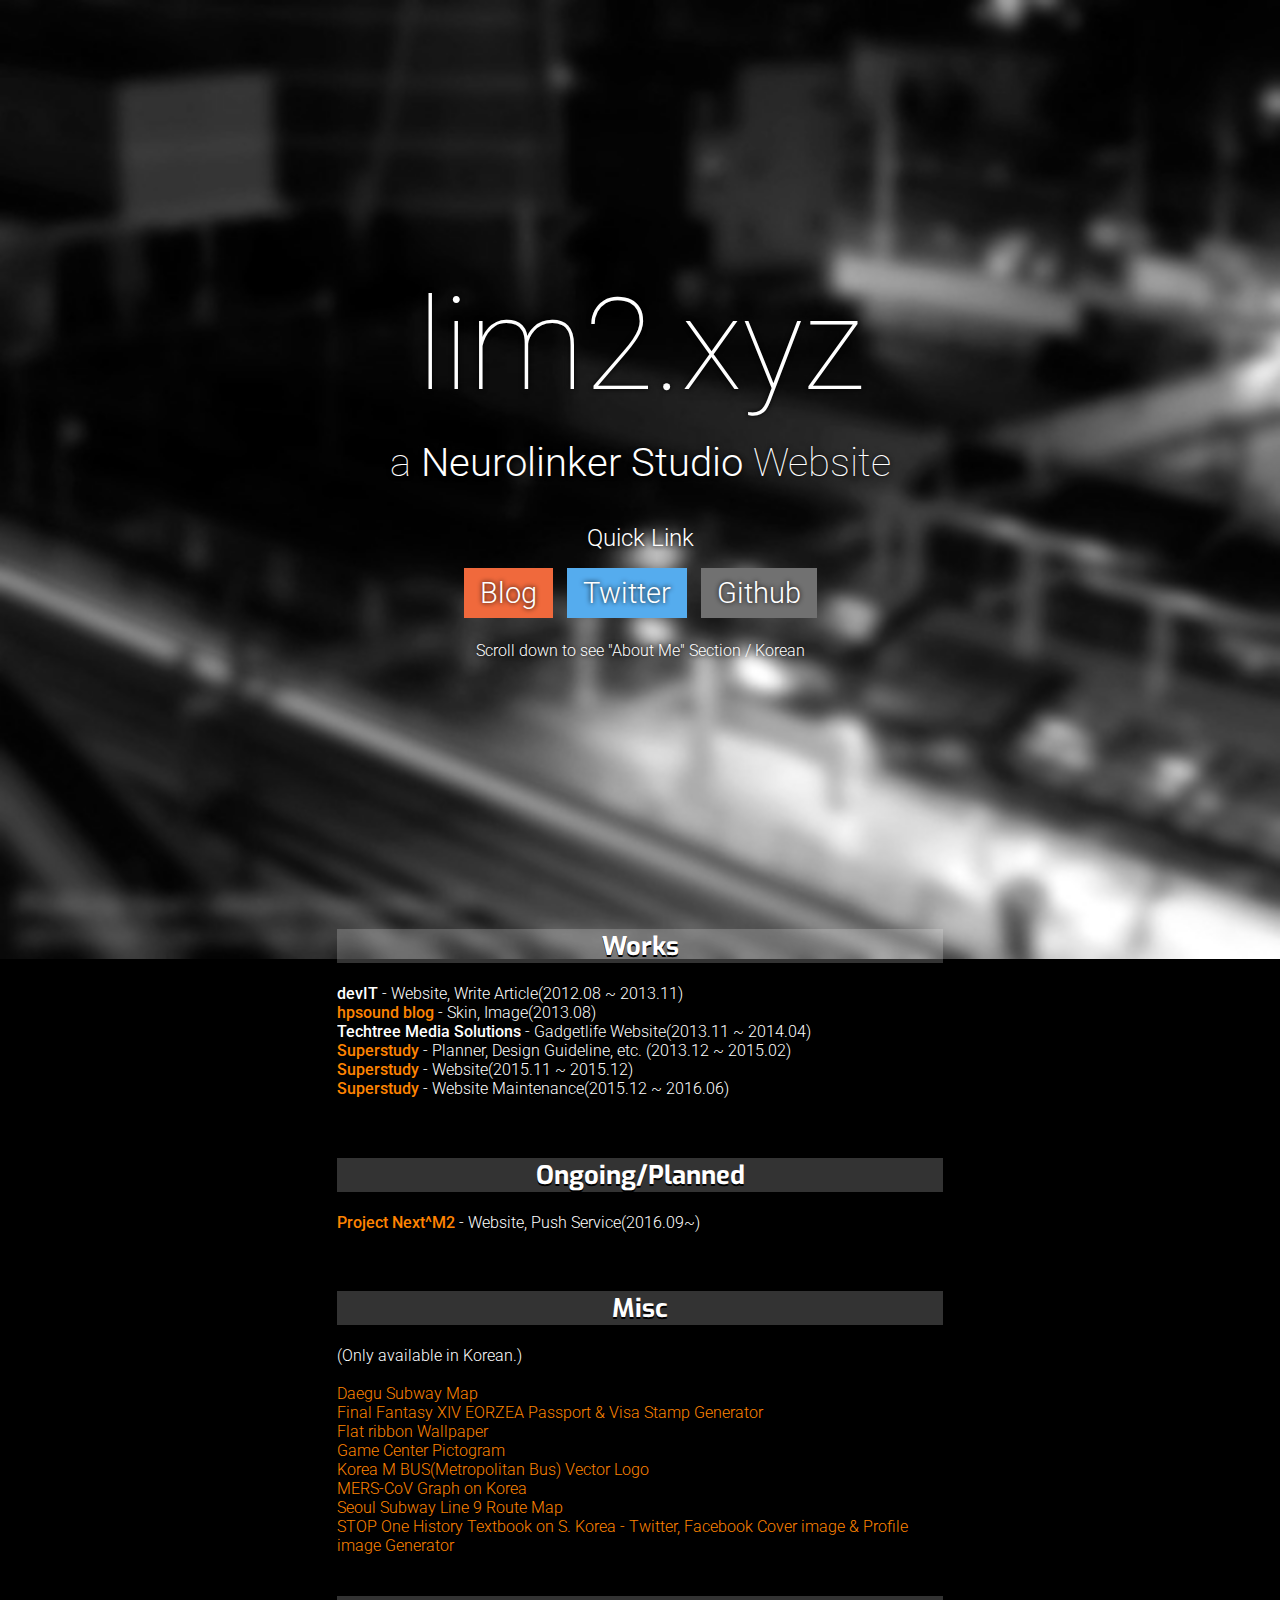
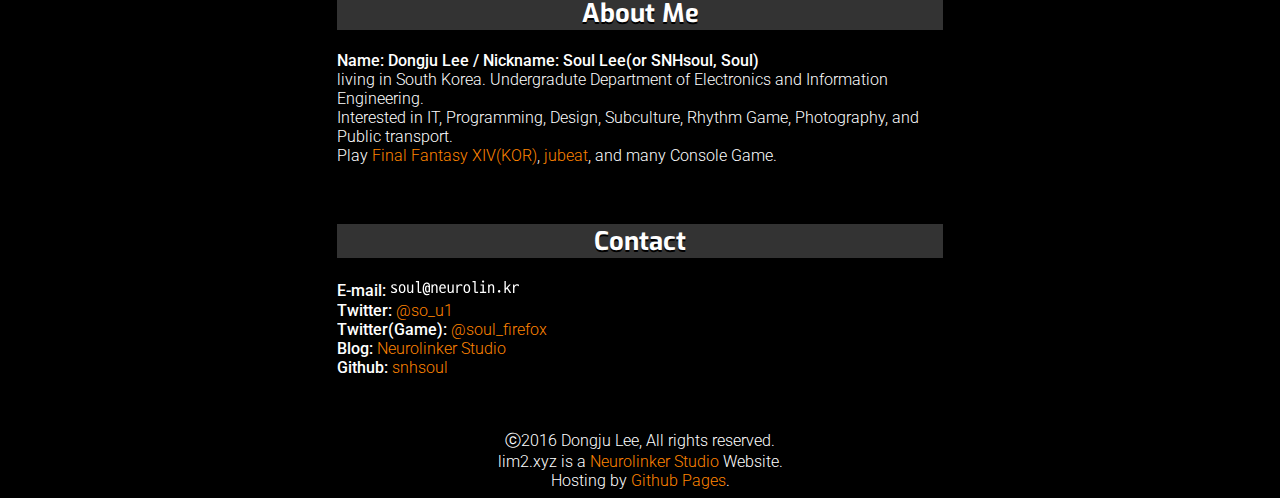
<file: index.html>
<!DOCTYPE HTML>
<html>
	<head>
		<meta charset="utf-8">
		<meta name="viewport" content="width=device-width, initial-scale=1">
		<link rel="stylesheet" href="./newone.css">
		<link href='https://fonts.googleapis.com/css?family=Exo:700' rel='stylesheet' type='text/css'>
		<link href='https://fonts.googleapis.com/css?family=Roboto:100,300,500' rel='stylesheet' type='text/css'>
		<title>lim2.xyz - a Neurolinker Studio Website</title>
	</head>
	<body>
	<!-- 미코테는 사랑입니다 -->
		<div class="face">
			<main>
				<subt>lim2.xyz</subt>
				<br>
				<br>
				<subsubt>a <font style="font-weight: 300;">Neurolinker Studio</font> Website<br></subsubt>
				<br>
				<br>
				<cont>
						Quick Link<br>
						<p>
							<btn_blog><a href="http://b.neurolin.kr" target="_blank">Blog</a></btn_blog>
							<btn_twitter><a href="http://twitter.com/so_u1" target="_blank">Twitter</a></btn_twitter>
							<btn_github><a href="http://github.com/snhsoul" target="_blank">Github</a></btn_github>
						</p>
				</cont>
				<down>
					Scroll down to see "About Me" Section / <a href="http://lim2.xyz/ko">Korean</a>
				</down>
			</main>
		</div>
		<div class="aboutouter">
			<div class="about">
				<h2>Works</h2>
				<p>
					<font style="font-weight: 500;">devIT</font> - Website, Write Article(2012.08 ~ 2013.11)<br>
					<a href="http://seafly314.tistory.com" target="_blank"><font style="font-weight: 500;">hpsound blog</font></a> - Skin, Image(2013.08)<br />
					<font style="font-weight: 500;">Techtree Media Solutions</font> - Gadgetlife Website(2013.11 ~ 2014.04)<br>
					<a href="http://www.facebook.com/ducksosuperstudy" target="_blank"><font style="font-weight: 500;">Superstudy</font></a> - Planner, Design Guideline, etc. (2013.12 ~ 2015.02)<br>
					<a href="http://www.superstudy.kr"><font style="font-weight: 500;">Superstudy</font></a> - Website(2015.11 ~ 2015.12)<br />
					<a href="http://www.superstudy.kr"><font style="font-weight: 500;">Superstudy</font></a> - Website Maintenance(2015.12 ~ 2016.06)<br />
					<br>
					<br>
				</p>
				<h2>Ongoing/Planned</h2>
				<p>
					<a href="javascript:alert('Sorry. This contents is not available yet.');"><font style="font-weight: 500;">Project Next^M2</font></a> - Website, Push Service(2016.09~)<br />
					<br>
					<br>
				</p>
				<h2>Misc</h2>
				<p>
					(Only available in Korean.)<br>
					<br>
					<a href="http://b.neurolin.kr/30" target="_blank">Daegu Subway Map</a><br>
					<a href="http://lim2.xyz/eorzea" target="_blank">Final Fantasy XIV EORZEA Passport & Visa Stamp Generator</a><br>
					<a href="http://b.neurolin.kr/36" target="_blank">Flat ribbon Wallpaper</a><br>
					<a href="http://b.neurolin.kr/24" target="_blank">Game Center Pictogram</a><br>
					<a href="http://b.neurolin.kr/31" target="_blank">Korea M BUS(Metropolitan Bus) Vector Logo</a><br>
					<a href="http://b.neurolin.kr/40" target="_blank">MERS-CoV Graph on Korea</a><br>
					<a href="http://b.neurolin.kr/29" target="_blank">Seoul Subway Line 9 Route Map</a><br>
					<a href="http://b.neurolin.kr/52" target="_blank">STOP One History Textbook on S. Korea - Twitter, Facebook Cover image & Profile image Generator</a>
					<br>
					<br>
				</p>
				<h2>About Me</h2>
				<p>
					<font style="font-weight: 500;">Name: Dongju Lee / Nickname: Soul Lee(or SNHsoul, Soul)</font><br>
					living in South Korea. Undergradute Department of Electronics and Information Engineering.<br>
					Interested in IT, Programming, Design, Subculture, Rhythm Game, Photography, and Public transport.<br>
					Play <a href="http://www.ff14.co.kr">Final Fantasy XIV(KOR)</a>, <a href="http://jubeat.uniana.com/main.php">jubeat</a>, and many Console Game.<br>
					<br>
					<br>
				</p>
				<h2>Contact</h2>
				<p>
					<font style="font-weight: 500;">E-mail:</font> <img src="./e-mail.svg" width="130px"><br>
					<font style="font-weight: 500;">Twitter:</font> <a href="http://twitter.com/so_u1" target="_blank">@so_u1</a><br>
					<font style="font-weight: 500;">Twitter(Game):</font> <a href="http://twitter.com/soul_firefox" target="_blank">@soul_firefox</a><br>
					<font style="font-weight: 500;">Blog:</font> <a href="http://neurolin.kr" target="_blank">Neurolinker Studio</a><br>
					<font style="font-weight: 500;">Github:</font> <a href="http://github.com/snhsoul" target="_blank">snhsoul</a><br>
					<br>
					<br>
				</p>
			</div>
			<div class="footer">
				ⓒ2016 Dongju Lee, All rights reserved.<br>
				lim2.xyz is a <a href="http://neurolin.kr" target="_blank">Neurolinker Studio</a> Website.<br>
				Hosting by <a href="http://github.com" target="_blank">Github Pages</a>.
			</div>
		</div>
	<!-- 아 귀찮다 -->
	</body>
</html>
</file>
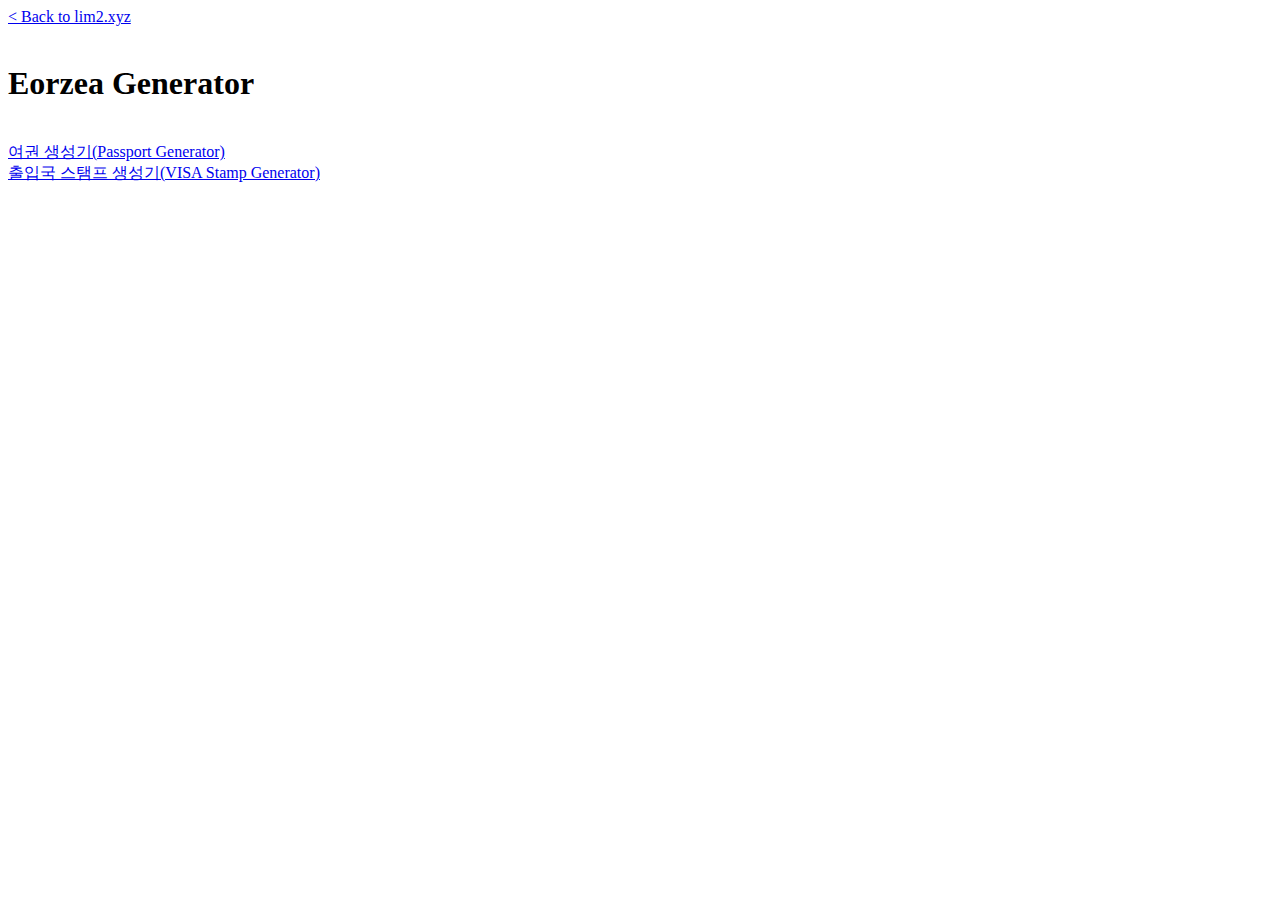
<file: eorzea/index.html>
<!DOCTYPE html>
<html lang="en">
<head>
    <meta charset="UTF-8">
    <title>lim2.xyz > Eorzea Generator</title>
</head>
<body>
<a href="http://lim2.xyz">< Back to lim2.xyz</a><br><br>
<h1>Eorzea Generator</h1><br>
<a href="http://lim2.xyz/eorzea/passport">여권 생성기(Passport Generator)</a><br>
<a href="http://lim2.xyz/eorzea/visastamp">출입국 스탬프 생성기(VISA Stamp Generator)</a><br>
</body>
</html>
</file>
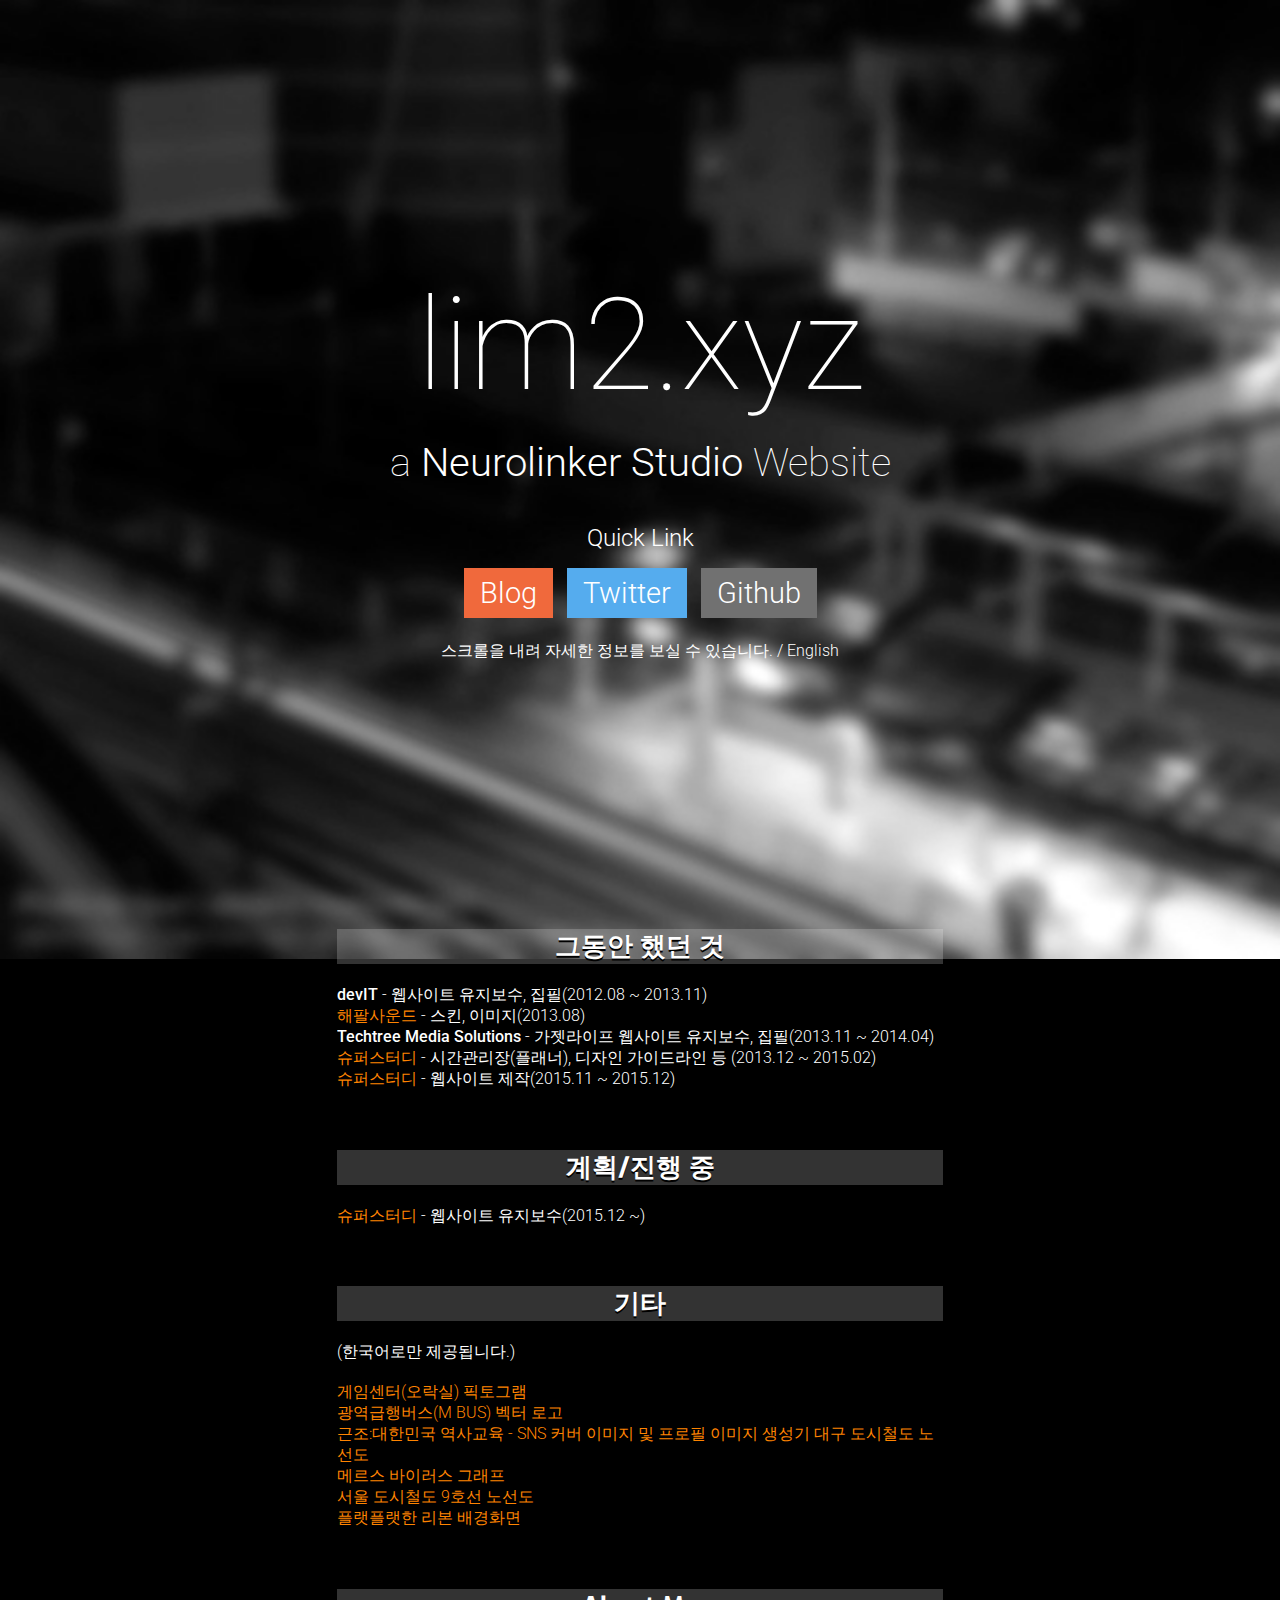
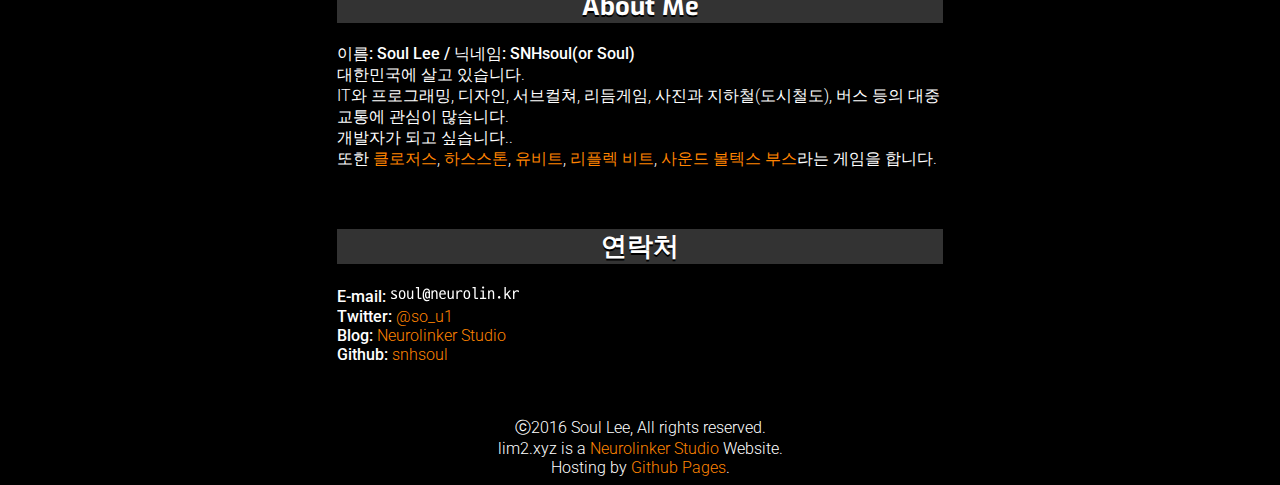
<file: ko.html>
﻿<!DOCTYPE HTML>
<html>
	<head>
		<meta charset="utf-8">
		<meta name="viewport" content="width=device-width, initial-scale=1">
		<link rel="stylesheet" href="./newoneko.css">
		<link href='https://fonts.googleapis.com/css?family=Exo:700' rel='stylesheet' type='text/css'>
		<link href='https://fonts.googleapis.com/css?family=Roboto:100,300,500' rel='stylesheet' type='text/css'>
		<title>lim2.xyz - a Neurolinker Studio Website</title>
		<!--
				   (VWORP)
				   (VWORP)
				   (VWORP)
					  _
					 /-\
				_____|#|_____
			   |_____________|
			  |_______________|
			|||_POLICE_##_BOX_|||
			 | |¯|¯|¯|||¯|¯|¯| |
			 | |-|-|-|||-|-|-| |
			 | |_|_|_|||_|_|_| |
			 | ||~~~| | |¯¯¯|| |
			 | ||~~~|!|!| O || |
			 | ||~~~| |.|___|| |
			 | ||¯¯¯| | |¯¯¯|| |
			 | ||   | | |   || |
			 | ||___| | |___|| |
			 | ||¯¯¯| | |¯¯¯|| |
			 | ||   | | |   || |
			 | ||___| | |___|| |
			|¯¯¯¯¯¯¯¯¯¯¯¯¯¯¯¯¯¯¯|
			 ¯¯¯¯¯¯¯¯¯¯¯¯¯¯¯¯¯¯¯
			   (Landing Sound)
		-->
	</head>
	<body>
		<!--
		<div class="alert">
			AdBlock is enabled. If AdBlock enabled, something objects are not visible.
		</div>
		-->
		<div class="face">
			<main>
				<subt>lim2.xyz</subt>
				<br>
				<br>
				<subsubt>a <font style="font-weight: 300;">Neurolinker Studio</font> Website<br></subsubt>
				<br>
				<br>
				<cont>
						Quick Link<br>
						<p>
							<btn_blog><a href="http://neurolin.kr" target="_blank">Blog</a></btn_blog>
							<btn_twitter><a href="http://twitter.com/so_u1" target="_blank">Twitter</a></btn_twitter>
							<btn_github><a href="http://github.com/snhsoul" target="_blank">Github</a></btn_github>
						</p>
				</cont>
				<down>
					스크롤을 내려 자세한 정보를 보실 수 있습니다. / <a href="http://lim2.xyz/">English</a>
				</down>
			</main>
		</div>
		<!--
		<div class="navbar">
			<site>
				lim2.xyz
			</site>
			<ul>
				<li>Quic Link</li>
				<li>Home/About</li>
				<li><a href="http://neurolin.kr">Blog</a></li>
				<li><a href="http://twitter.com/so_u1">Twitter</a></li>
			</ul>
		</div>
		-->
		<div class="aboutouter">
			<div class="about">
				<h2>그동안 했던 것</h2>
				<p>
					<font style="font-weight: 500;">devIT</font> - 웹사이트 유지보수, 집필(2012.08 ~ 2013.11)<br>
					<a href="http://seafly314.tistory.com" target="_blank"><font style="font-weight: 500;">해팔사운드</font></a> - 스킨, 이미지(2013.08)<br />
					<font style="font-weight: 500;">Techtree Media Solutions</font> - 가젯라이프 웹사이트 유지보수, 집필(2013.11 ~ 2014.04)<br>
					<a href="http://www.facebook.com/ducksosuperstudy" target="_blank"><font style="font-weight: 500;">슈퍼스터디</font></a> - 시간관리장(플래너), 디자인 가이드라인 등 (2013.12 ~ 2015.02)<br>
					<a href="http://www.superstudy.kr"><font style="font-weight: 500;">슈퍼스터디</font></a> - 웹사이트 제작(2015.11 ~ 2015.12)<br />
					<br>
					<br>
				</p>
				<h2>계획/진행 중</h2>
				<p>
					<a href="http://www.superstudy.kr"><font style="font-weight: 500;">슈퍼스터디</font></a> - 웹사이트 유지보수(2015.12 ~)<br />
					<br>
					<br>
				</p>
				<h2>기타</h2>
				<p>
					(한국어로만 제공됩니다.)<br>
					<br>
					<a href="http://neurolin.kr/24" target="_blank">게임센터(오락실) 픽토그램</a><br>
					<a href="http://neurolin.kr/31" target="_blank">광역급행버스(M BUS) 벡터 로고</a><br>
					<a href="http://neurolin.kr/52" target="_blank">근조:대한민국 역사교육 - SNS 커버 이미지 및 프로필 이미지 생성기</a>
					<a href="http://neurolin.kr/30" target="_blank">대구 도시철도 노선도</a><br>
					<a href="http://neurolin.kr/40" target="_blank">메르스 바이러스 그래프</a><br>
					<a href="http://neurolin.kr/29" target="_blank">서울 도시철도 9호선 노선도</a><br>
					<a href="http://neurolin.kr/36" target="_blank">플랫플랫한 리본 배경화면</a><br>
					<br>
					<br>
				</p>
				<h2>About Me</h2>
				<p>
					<font style="font-weight: 500;">이름: Soul Lee / 닉네임: SNHsoul(or Soul)</font><br>
					대한민국에 살고 있습니다.<br>
					IT와 프로그래밍, 디자인, 서브컬쳐, 리듬게임, 사진과 지하철(도시철도), 버스 등의 대중교통에 관심이 많습니다.<br>
					개발자가 되고 싶습니다..<br>
					또한 <a href="http://closers.nexon.com">클로저스</a>, <a href="http://kr.battle.net/hearthstone/ko/">하스스톤</a>, <a href="http://jubeat.uniana.com/main.php">유비트</a>, <a href="http://rb.uniana.com/main.php">리플렉 비트</a>, <a href="http://sv.uniana.com/main.php">사운드 볼텍스 부스</a>라는 게임을 합니다.<br>
					<br>
					<br>
				</p>
				<h2>연락처</h2>
				<p>
					<font style="font-weight: 500;">E-mail:</font> <img src="./e-mail.svg" width="130px"><br>
					<font style="font-weight: 500;">Twitter:</font> <a href="http://twitter.com/so_u1" target="_blank">@so_u1</a><br>
					<font style="font-weight: 500;">Blog:</font> <a href="http://neurolin.kr" target="_blank">Neurolinker Studio</a><br>
					<font style="font-weight: 500;">Github:</font> <a href="http://github.com/snhsoul" target="_blank">snhsoul</a><br>
					<br>
					<br>
				</p>
			</div>
			<div class="footer">
				ⓒ2016 Soul Lee, All rights reserved.<br>
				lim2.xyz is a <a href="http://neurolin.kr" target="_blank">Neurolinker Studio</a> Website.<br>
				Hosting by <a href="http://github.com" target="_blank">Github Pages</a>.
			</div>
		</div>
	</body>
</html>
</file>
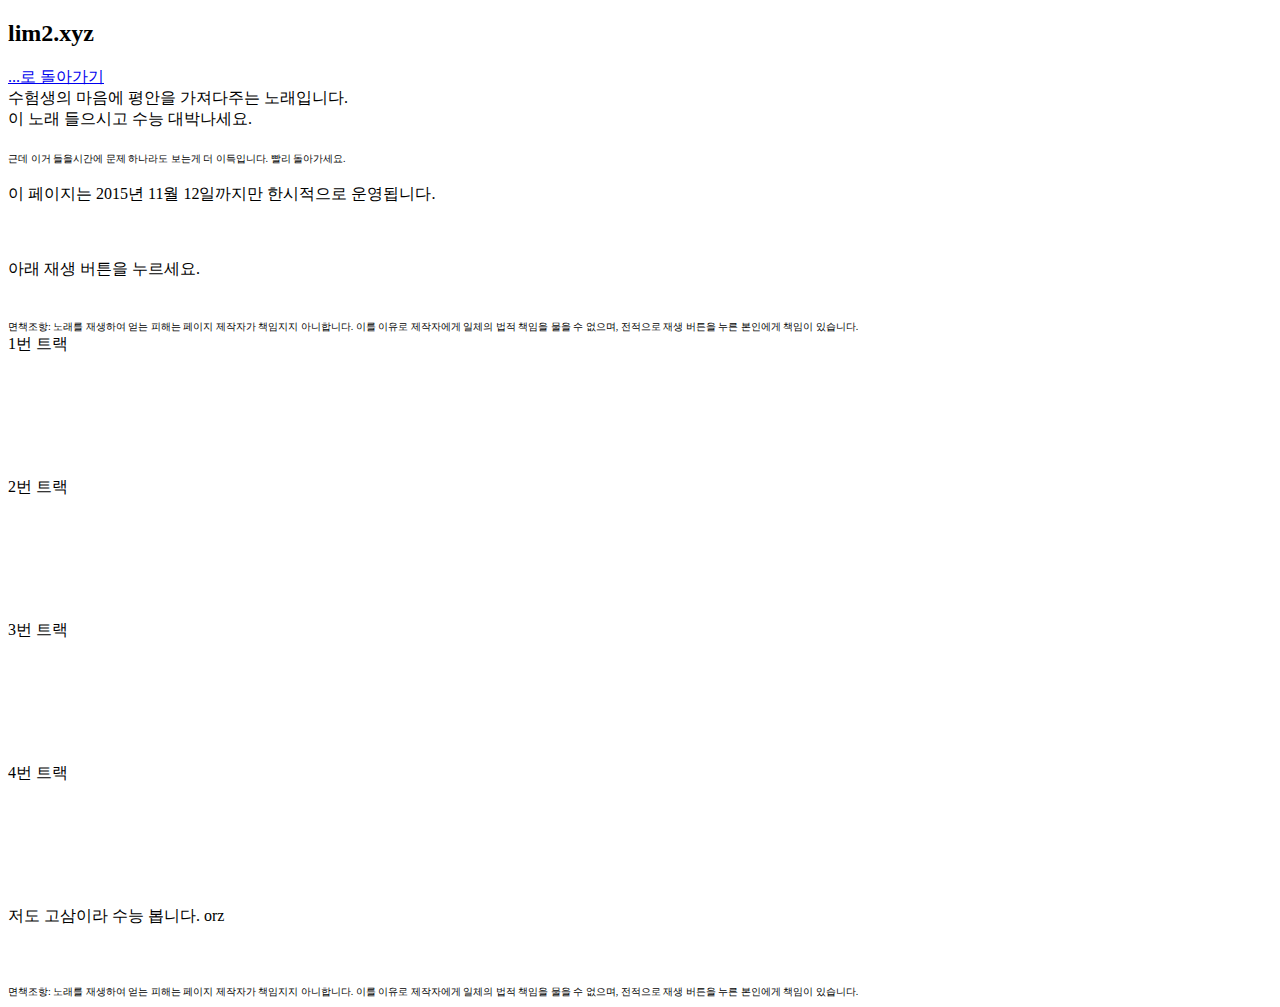
<file: suneung.html>
﻿<!DOCTYPE html>
<html lang="en" xmlns="http://www.w3.org/1999/xhtml">
<head>
    <meta charset="utf-8" />
    <meta name="viewport" content="width=device-width, initial-scale=1">
    <title>lim2.xyz > 수험생의 마음에 평안을 가져다주는 노래</title>
</head>
<body>
    <h2>lim2.xyz</h2><a href="http://lim2.xyz">...로 돌아가기</a><br />
    수험생의 마음에 평안을 가져다주는 노래입니다.<br />
    이 노래 들으시고 수능 대박나세요.<br /><br />
    <font size="0.5em">근데 이거 들을시간에 문제 하나라도 보는게 더 이득입니다. 빨리 돌아가세요.</font>
    <br />
    <br />
    이 페이지는 2015년 11월 12일까지만 한시적으로 운영됩니다.<br />
    <br />
    <br />
    <br />
    아래 재생 버튼을 누르세요.<br />
    <br />
    <br />
    <font size="0.5em">면책조항: 노래를 재생하여 얻는 피해는 페이지 제작자가 책임지지 아니합니다. 이를 이유로 제작자에게 일체의 법적 책임을 물을 수 없으며, 전적으로 재생 버튼을 누른 본인에게 책임이 있습니다.</font><br />
    1번 트랙<br />
    <iframe width="50" height="100" src="https://www.youtube.com/embed/CLrwlD6TryY?rel=0&amp;controls=0&amp;showinfo=0" frameborder="0" allowfullscreen></iframe><br />
    <br />
    2번 트랙<br />
    <iframe width="50" height="100" src="https://www.youtube.com/embed/xueOAIYP840?rel=0&amp;controls=0&amp;showinfo=0" frameborder="0" allowfullscreen></iframe><br />
    <br />
    3번 트랙<br />
    <iframe width="50" height="100" src="https://www.youtube.com/embed/gswi37gkoPg?rel=0&amp;controls=0&amp;showinfo=0" frameborder="0" allowfullscreen></iframe><br />
    <br />
    4번 트랙<br />
    <iframe width="50" height="100" src="https://www.youtube.com/embed/J2C0wzdz0Qc?rel=0&amp;controls=0&amp;showinfo=0" frameborder="0" allowfullscreen></iframe><br />
    <br />
    저도 고삼이라 수능 봅니다. orz<br />
    <br />
    <br />
    <br />
    <font size="0.5em">면책조항: 노래를 재생하여 얻는 피해는 페이지 제작자가 책임지지 아니합니다. 이를 이유로 제작자에게 일체의 법적 책임을 물을 수 없으며, 전적으로 재생 버튼을 누른 본인에게 책임이 있습니다.</font>
</body>
</html>
</file>
<file: newone.css>
/* all */
body {
	font-weight: 300;
	font-family: Roboto, sans-serif;
	color: #ffffff;
	background-color: #000000;
	text-shadow: 0px 0px 5px #000000;
	background-image: url('./image/background.jpg');
	background-repeat: no-repeat;
	background-attachment: fixed;
	background-size: cover;
}
.face {
	width: 100%;
	height: 100vh;
}
.about a:link {
	color: #ff8400;
	text-decoration: none;
}
.about a:visited {
	color: #ff8400;
	text-decoration: none;
}
.about a:hover {
	color: #ffd4a6;
	text-decoration: none;
}
.about a:active {
	color: #adadad;
	text-decoration: none;
}
.footer a:link {
	color: #ff8400;
	text-decoration: none;
}
.footer a:visited {
	color: #ff8400;
	text-decoration: none;
}
.footer a:hover {
	color: #ffd4a6;
	text-decoration: none;
}
.footer a:active {
	color: #adadad;
	text-decoration: none;
}
a {
	color: #ffffff;
	text-decoration: none;
}
a:hover {
	color: #ffffff;
	text-decoration: none;
}
a:visited {
	color: #ffffff;
	text-decoration: none;
}
a:active {
	color: #ffffff;
	text-decoration: none;
}

/* over 480px */
h2 {
	font-weight: 700;
	font-family: Exo, serif;
	font-size: 1.6em;
	text-align: center;
	width: 100%;
	background-color: rgba(255,255,255,0.2);
	text-shadow: 0px 2px 0px #000000;
}

.alert {
	width: 100%;
	background-color: #ffc600;
	color: #000000;
	text-align: center;
}

.face main{
	display: inline-block;
	position: absolute;
	width: 50%;
	height: 40%;
	top: 0;
	bottom: 0;
	left: 0;
	right: 0;
	margin: auto;
	text-align: center;
}
.face subt{
	font-weight: 100;
	font-size: 8em;
}
.face subsubt{
	font-weight: 100;
	font-size: 2.5em;
}
.face cont{
	font-size: 1.5em;
}
.face btn_blog{
	font-size: 1.2em;
	background-color: #f0693c;
	padding: 0.5rem 1rem;
	color: #ffffff;
	margin: 0.25rem 0.25rem;
}
.face btn_blog:hover{
	background-color: #f0a48b;
}
.face btn_twitter{
	font-size: 1.2em;
	background-color: #55acee;
	color: #ffffff;
	padding: 0.5rem 1rem;
	text-decoration: none;
	margin: 0.25rem 0.25rem;
}
.face btn_twitter:hover{
	background-color: #a7d0ef;
}
.face btn_github{
	font-size: 1.2em;
	background-color: #717171;
	color: #ffffff;
	padding: 0.5rem 1rem;
	text-decoration: none;
	margin: 0.25rem 0.25rem;
}
.face btn_github:hover{
	background-color: #afafaf;
}
.face down{
	font-size: 1em;
}
.about {
	width: 48%;
	color: #ffffff;
	left: 0;
	right: 0;
	margin: auto;
	overflow:auto;
	font-size: 1em;
}
.footer {
	bottom: 0;
	width: 100%;
	text-align: center;
	color: #ffffff;
}
/*
.navbar{
	position: fixed;
	width: 100%;
	height: 4em;
	background-color: #ffffff;
	box-shadow: - 1em 1rem -1rem #000000;
	top: 0;
	color: #000000;
}
.navbar site{
	float: left;
	font-family: Roboto,  sans-serif;
	font-size: 2em;
}
.navbar ul {
	list-style-type: none;
}
.navbar ul li {
	display: inline;
	float: right;
}
*/

/* ipad */
@media screen and (min-width:761px) and (max-width:1152px) {
	h2 {
		font-weight: 700;
		font-family: Exo, serif;
		font-size: 1.45em;
		text-align: center;
		width: 100%;
		background-color: rgba(255,255,255,0.2);
		text-shadow: 0px 2px 0px #000000;
	}
	.alert {
		width: 100%;
		background-color: #ffc600;
		color: #000000;
		text-align: center;
	}
	.face main{
		display: inline-block;
		position: absolute;
		width: 100%;
		height: 50%;
		top: 0;
		bottom: 0;
		left: 0;
		right: 0;
		margin: auto;
		text-align: center;
	}
	.face subt{
		font-weight: 100;
		font-size: 6em;
	}
	.face subsubt{
		font-weight: 100;
		font-size: 1.75em;
	}
	.face cont{
		font-size: 1.35em;
	}
	.face btn_blog{
		font-size: 1.15em;
		background-color: #f0693c;
		padding: 0.5rem 1rem;
		color: #ffffff;
		margin: 0.25rem 0.25rem;
	}
	.face btn_blog:hover{
		background-color: #f0a48b;
	}
	.face btn_twitter{
		font-size: 1.15em;
		background-color: #55acee;
		color: #ffffff;
		padding: 0.5rem 1rem;
		text-decoration: none;
		margin: 0.25rem 0.25rem;
	}
	.face btn_twitter:hover{
		background-color: #a7d0ef;
	}
	.face btn_github{
		font-size: 1.15em;
		background-color: #717171;
		color: #ffffff;
		padding: 0.5rem 1rem;
		text-decoration: none;
		margin: 0.25rem 0.25rem;
	}
	.face btn_github:hover{
		background-color: #afafaf;
	}
	.face down{
		font-size: 0.9em;
	}
	.about {
		width: 80%;
		color: #ffffff;
		left: 0;
		right: 0;
		margin: auto;
		overflow:auto;
		font-size: 1em;
	}
	.footer {
		bottom: 0;
		width: 100%;
		text-align: center;
		color: #ffffff;
	}
}

/* over 360px under 480px */
@media screen and (min-width:361px) and (max-width:760px) {
	h2 {
		font-weight: 700;
		font-family: Exo, serif;
		font-size: 1.45em;
		text-align: center;
		width: 100%;
		background-color: rgba(255,255,255,0.2);
		text-shadow: 0px 2px 0px #000000;
	}
	.alert {
		width: 100%;
		background-color: #ffc600;
		color: #000000;
		text-align: center;
	}
	.face main{
		display: inline-block;
		position: absolute;
		width: 100%;
		height: 50%;
		top: 0;
		bottom: 0;
		left: 0;
		right: 0;
		margin: auto;
		text-align: center;
	}
	.face subt{
		font-weight: 100;
		font-size: 6em;
	}
	.face subsubt{
		font-weight: 100;
		font-size: 1.75em;
	}
	.face cont{
		font-size: 1.35em;
	}
	.face btn_blog{
		font-size: 1.15em;
		background-color: #f0693c;
		padding: 0.5rem 1rem;
		color: #ffffff;
		margin: 0.25rem 0.25rem;
	}
	.face btn_blog:hover{
		background-color: #f0a48b;
	}
	.face btn_twitter{
		font-size: 1.15em;
		background-color: #55acee;
		color: #ffffff;
		padding: 0.5rem 1rem;
		text-decoration: none;
		margin: 0.25rem 0.25rem;
	}
	.face btn_twitter:hover{
		background-color: #a7d0ef;
	}
	.face btn_github{
		font-size: 1.15em;
		background-color: #717171;
		color: #ffffff;
		padding: 0.5rem 1rem;
		text-decoration: none;
		margin: 0.25rem 0.25rem;
	}
	.face btn_github:hover{
		background-color: #afafaf;
	}
	.face down{
		font-size: 0.9em;
	}
	.about {
		width: 100%;
		color: #ffffff;
		left: 0;
		right: 0;
		margin: auto;
		overflow:auto;
		font-size: 1em;
	}
	.footer {
		bottom: 0;
		width: 100%;
		text-align: center;
		color: #ffffff;
		font-size: 0.9em;
	}
}

/* under 360px */
@media screen and (max-width:360px) {
	h2 {
		font-weight: 700;
		font-family: Exo, serif;
		font-size: 1.45em;
		text-align: center;
		width: 100%;
		background-color: rgba(255,255,255,0.2);
		text-shadow: 0px 2px 0px #000000;
	}
	.alert {
		width: 100%;
		background-color: #ffc600;
		color: #000000;
		text-align: center;
	}
	.face main{
		display: inline-block;
		position: absolute;
		width: 100%;
		height: 50%;
		top: 0;
		bottom: 0;
		left: 0;
		right: 0;
		margin: auto;
		text-align: center;
	}
	.face subt{
		font-weight: 100;
		font-size: 4em;
	}
	.face subsubt{
		font-weight: 100;
		font-size: 1.4em;
	}
	.face cont{
		font-size: 1.2em;
	}
	.face btn_blog{
		font-size: 1.1em;
		background-color: #f0693c;
		padding: 0.5rem 1rem;
		color: #ffffff;
		margin: 0.25rem 0.25rem;
	}
	.face btn_blog:hover{
		background-color: #f0a48b;
	}
	.face btn_twitter{
		font-size: 1.1em;
		background-color: #55acee;
		color: #ffffff;
		padding: 0.5rem 1rem;
		text-decoration: none;
		margin: 0.25rem 0.25rem;
	}
	.face btn_twitter:hover{
		background-color: #a7d0ef;
	}
	.face btn_github{
		font-size: 1.1em;
		background-color: #717171;
		color: #ffffff;
		padding: 0.5rem 1rem;
		text-decoration: none;
		margin: 0.25rem 0.25rem;
	}
	.face btn_github:hover{
		background-color: #afafaf;
	}
	.face down{
		font-size: 0.9em;
	}
	.about {
		width: 100%;
		color: #ffffff;
		left: 0;
		right: 0;
		margin: auto;
		overflow:auto;
		font-size: 0.9em;
	}
	.footer {
		bottom: 0;
		width: 100%;
		text-align: center;
		color: #ffffff;
		font-size: 0.9em;
	}
}
</file>
<file: newoneko.css>
/* all */
body {
	font-weight: 300;
	font-family: Roboto, "NanumBarunGothic", sans-serif;
	color: #ffffff;
	background-color: #000000;
	background-image: url('./image/background.jpg');
	background-repeat: no-repeat;
	background-attachment: fixed;
	background-size: cover;
}
.face {
	width: 100%;
	height: 100vh;
}
.about a:link {
	color: #ff8400;
	text-decoration: none;
}
.about a:visited {
	color: #ff8400;
	text-decoration: none;
}
.about a:hover {
	color: #ffd4a6;
	text-decoration: none;
}
.about a:active {
	color: #adadad;
	text-decoration: none;
}
.footer a:link {
	color: #ff8400;
	text-decoration: none;
}
.footer a:visited {
	color: #ff8400;
	text-decoration: none;
}
.footer a:hover {
	color: #ffd4a6;
	text-decoration: none;
}
.footer a:active {
	color: #adadad;
	text-decoration: none;
}
a {
	color: #ffffff;
	text-decoration: none;
}
a:hover {
	color: #ffffff;
	text-decoration: none;
}
a:visited {
	color: #ffffff;
	text-decoration: none;
}
a:active {
	color: #ffffff;
	text-decoration: none;
}

/* over 480px */
h2 {
	font-weight: 700;
	font-family: Exo, "NanumBarunGothic", serif;
	font-size: 1.6em;
	text-align: center;
	width: 100%;
	background-color: rgba(255,255,255,0.2);
	text-shadow: 0px 2px 0px #000000;
}

.alert {
	width: 100%;
	background-color: #ffc600;
	color: #000000;
	text-align: center;
}

.face main{
	display: inline-block;
	position: absolute;
	width: 50%;
	height: 40%;
	top: 0;
	bottom: 0;
	left: 0;
	right: 0;
	margin: auto;
	text-align: center;
}
.face subt{
	font-weight: 100;
	font-size: 8em;
}
.face subsubt{
	font-weight: 100;
	font-size: 2.5em;
}
.face cont{
	font-size: 1.5em;
}
.face btn_blog{
	font-size: 1.2em;
	background-color: #f0693c;
	padding: 0.5rem 1rem;
	color: #ffffff;
	margin: 0.25rem 0.25rem;
}
.face btn_blog:hover{
	background-color: #f0a48b;
}
.face btn_twitter{
	font-size: 1.2em;
	background-color: #55acee;
	color: #ffffff;
	padding: 0.5rem 1rem;
	text-decoration: none;
	margin: 0.25rem 0.25rem;
}
.face btn_twitter:hover{
	background-color: #a7d0ef;
}
.face btn_github{
	font-size: 1.2em;
	background-color: #717171;
	color: #ffffff;
	padding: 0.5rem 1rem;
	text-decoration: none;
	margin: 0.25rem 0.25rem;
}
.face btn_github:hover{
	background-color: #afafaf;
}
.face down{
	font-size: 1em;
}
.about {
	width: 48%;
	color: #ffffff;
	left: 0;
	right: 0;
	margin: auto;
	overflow:auto;
	font-size: 1em;
}
.footer {
	bottom: 0;
	width: 100%;
	text-align: center;
	color: #ffffff;
}
/*
.navbar{
	position: fixed;
	width: 100%;
	height: 4em;
	background-color: #ffffff;
	box-shadow: - 1em 1rem -1rem #000000;
	top: 0;
	color: #000000;
}
.navbar site{
	float: left;
	font-family: Roboto,  sans-serif;
	font-size: 2em;
}
.navbar ul {
	list-style-type: none;
}
.navbar ul li {
	display: inline;
	float: right;
}
*/

/* ipad */
@media screen and (min-width:761px) and (max-width:1152px) {
	h2 {
		font-weight: 700;
		font-family: Exo, "NanumBarunGothic", serif;
		font-size: 1.45em;
		text-align: center;
		width: 100%;
		background-color: rgba(255,255,255,0.2);
		text-shadow: 0px 2px 0px #000000;
	}
	.alert {
		width: 100%;
		background-color: #ffc600;
		color: #000000;
		text-align: center;
	}
	.face main{
		display: inline-block;
		position: absolute;
		width: 100%;
		height: 50%;
		top: 0;
		bottom: 0;
		left: 0;
		right: 0;
		margin: auto;
		text-align: center;
	}
	.face subt{
		font-weight: 100;
		font-size: 6em;
	}
	.face subsubt{
		font-weight: 100;
		font-size: 1.75em;
	}
	.face cont{
		font-size: 1.35em;
	}
	.face btn_blog{
		font-size: 1.15em;
		background-color: #f0693c;
		padding: 0.5rem 1rem;
		color: #ffffff;
		margin: 0.25rem 0.25rem;
	}
	.face btn_blog:hover{
		background-color: #f0a48b;
	}
	.face btn_twitter{
		font-size: 1.15em;
		background-color: #55acee;
		color: #ffffff;
		padding: 0.5rem 1rem;
		text-decoration: none;
		margin: 0.25rem 0.25rem;
	}
	.face btn_twitter:hover{
		background-color: #a7d0ef;
	}
	.face btn_github{
		font-size: 1.15em;
		background-color: #717171;
		color: #ffffff;
		padding: 0.5rem 1rem;
		text-decoration: none;
		margin: 0.25rem 0.25rem;
	}
	.face btn_github:hover{
		background-color: #afafaf;
	}
	.face down{
		font-size: 0.9em;
	}
	.about {
		width: 80%;
		color: #ffffff;
		left: 0;
		right: 0;
		margin: auto;
		overflow:auto;
		font-size: 1em;
	}
	.footer {
		bottom: 0;
		width: 100%;
		text-align: center;
		color: #ffffff;
	}
}

/* over 360px under 480px */
@media screen and (min-width:361px) and (max-width:760px) {
	h2 {
		font-weight: 700;
		font-family: Exo, "NanumBarunGothic", serif;
		font-size: 1.45em;
		text-align: center;
		width: 100%;
		background-color: rgba(255,255,255,0.2);
		text-shadow: 0px 2px 0px #000000;
	}
	.alert {
		width: 100%;
		background-color: #ffc600;
		color: #000000;
		text-align: center;
	}
	.face main{
		display: inline-block;
		position: absolute;
		width: 100%;
		height: 50%;
		top: 0;
		bottom: 0;
		left: 0;
		right: 0;
		margin: auto;
		text-align: center;
	}
	.face subt{
		font-weight: 100;
		font-size: 6em;
	}
	.face subsubt{
		font-weight: 100;
		font-size: 1.75em;
	}
	.face cont{
		font-size: 1.35em;
	}
	.face btn_blog{
		font-size: 1.15em;
		background-color: #f0693c;
		padding: 0.5rem 1rem;
		color: #ffffff;
		margin: 0.25rem 0.25rem;
	}
	.face btn_blog:hover{
		background-color: #f0a48b;
	}
	.face btn_twitter{
		font-size: 1.15em;
		background-color: #55acee;
		color: #ffffff;
		padding: 0.5rem 1rem;
		text-decoration: none;
		margin: 0.25rem 0.25rem;
	}
	.face btn_twitter:hover{
		background-color: #a7d0ef;
	}
	.face btn_github{
		font-size: 1.15em;
		background-color: #717171;
		color: #ffffff;
		padding: 0.5rem 1rem;
		text-decoration: none;
		margin: 0.25rem 0.25rem;
	}
	.face btn_github:hover{
		background-color: #afafaf;
	}
	.face down{
		font-size: 0.9em;
	}
	.about {
		width: 100%;
		color: #ffffff;
		left: 0;
		right: 0;
		margin: auto;
		overflow:auto;
		font-size: 1em;
	}
	.footer {
		bottom: 0;
		width: 100%;
		text-align: center;
		color: #ffffff;
		font-size: 0.9em;
	}
}

/* under 360px */
@media screen and (max-width:360px) {
	h2 {
		font-weight: 700;
		font-family: Exo, "NanumBarunGothic", serif;
		font-size: 1.45em;
		text-align: center;
		width: 100%;
		background-color: rgba(255,255,255,0.2);
		text-shadow: 0px 2px 0px #000000;
	}
	.alert {
		width: 100%;
		background-color: #ffc600;
		color: #000000;
		text-align: center;
	}
	.face main{
		display: inline-block;
		position: absolute;
		width: 100%;
		height: 50%;
		top: 0;
		bottom: 0;
		left: 0;
		right: 0;
		margin: auto;
		text-align: center;
	}
	.face subt{
		font-weight: 100;
		font-size: 4em;
	}
	.face subsubt{
		font-weight: 100;
		font-size: 1.4em;
	}
	.face cont{
		font-size: 1.2em;
	}
	.face btn_blog{
		font-size: 1.1em;
		background-color: #f0693c;
		padding: 0.5rem 1rem;
		color: #ffffff;
		margin: 0.25rem 0.25rem;
	}
	.face btn_blog:hover{
		background-color: #f0a48b;
	}
	.face btn_twitter{
		font-size: 1.1em;
		background-color: #55acee;
		color: #ffffff;
		padding: 0.5rem 1rem;
		text-decoration: none;
		margin: 0.25rem 0.25rem;
	}
	.face btn_twitter:hover{
		background-color: #a7d0ef;
	}
	.face btn_github{
		font-size: 1.1em;
		background-color: #717171;
		color: #ffffff;
		padding: 0.5rem 1rem;
		text-decoration: none;
		margin: 0.25rem 0.25rem;
	}
	.face btn_github:hover{
		background-color: #afafaf;
	}
	.face down{
		font-size: 0.9em;
	}
	.about {
		width: 100%;
		color: #ffffff;
		left: 0;
		right: 0;
		margin: auto;
		overflow:auto;
		font-size: 0.9em;
	}
	.footer {
		bottom: 0;
		width: 100%;
		text-align: center;
		color: #ffffff;
		font-size: 0.9em;
	}
}
</file>
